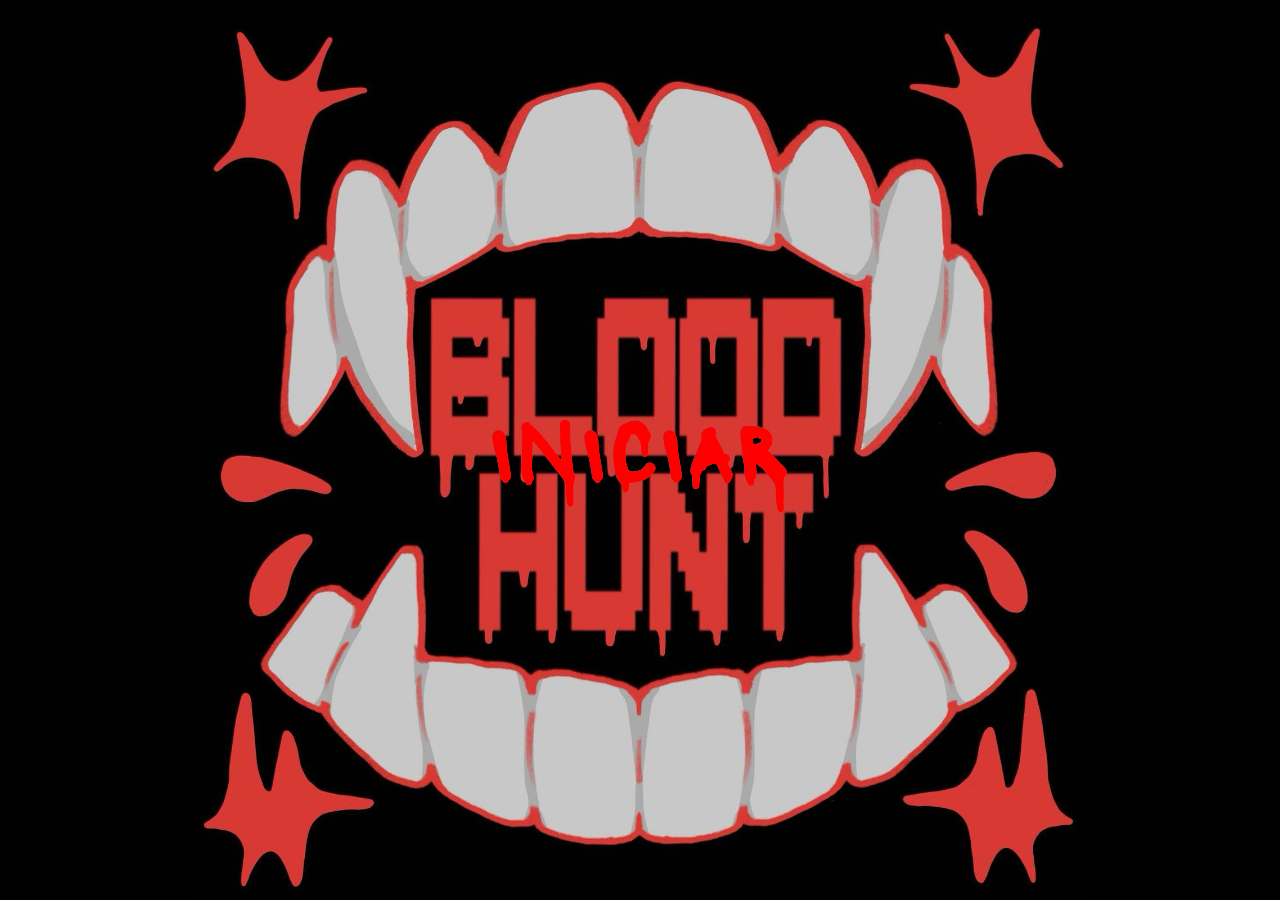
<file: index.html>
<!DOCTYPE html>
<html lang="en">
<head>
    <meta charset="UTF-8">
    <meta name="viewport" content="width=device-width, initial-scale=1.0">
    <title>BLOOD HUNT</title>
    <link rel="stylesheet" href="stylestartPage.css">
    <link rel="preconnect" href="https://fonts.googleapis.com">
    <link rel="preconnect" href="https://fonts.gstatic.com" crossorigin>
    <link href="https://fonts.googleapis.com/css2?family=Lacquer&display=swap" rel="stylesheet">
</head>
<body>
    <div class="glitch-wrapper">
        <div class="glitch" data-glitch="INICIAR" onclick="location.href = '../MAIN_MENU/main.html'">INICIAR</div>
    </div>
</body>
</html>
</file>
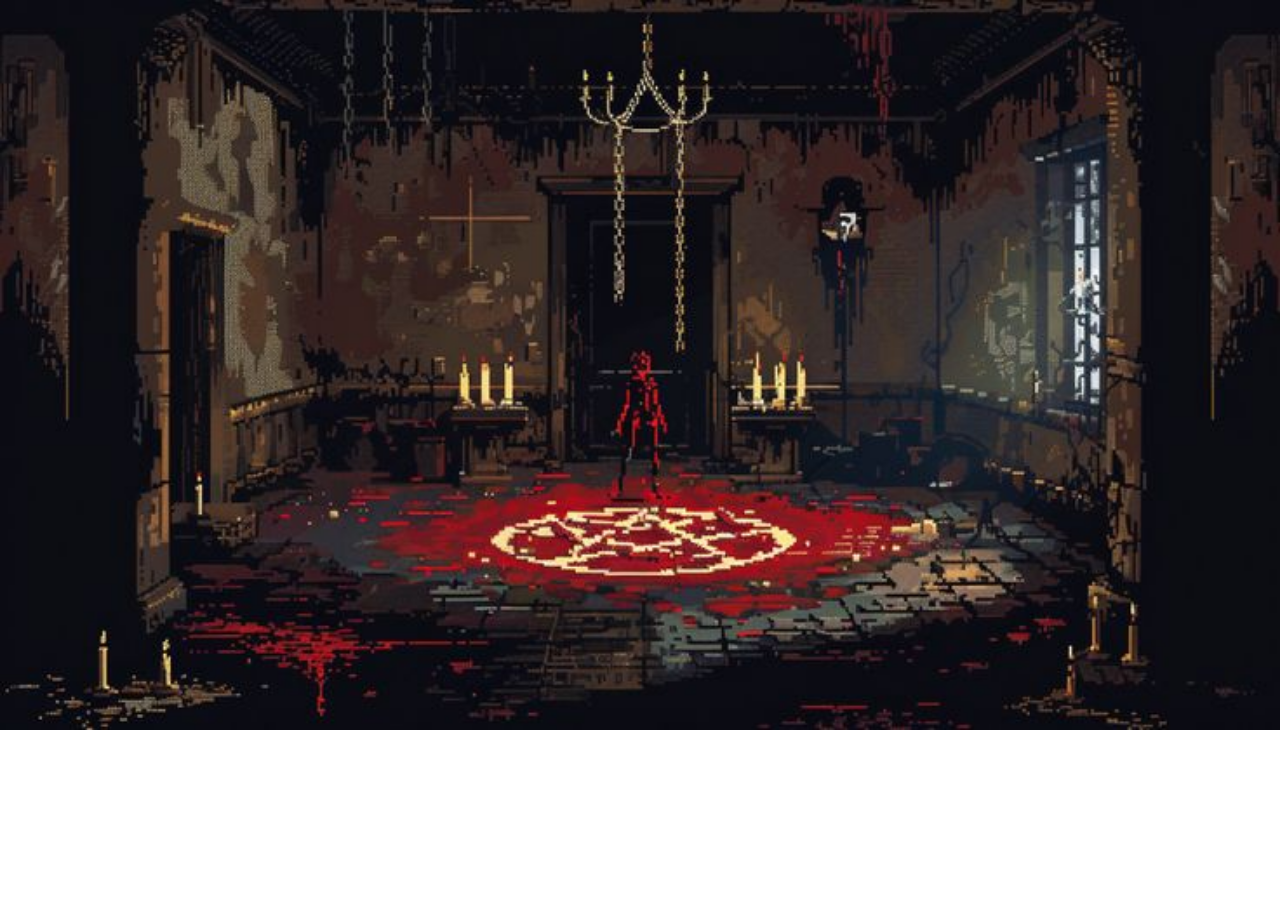
<file: M_DIFICULTY/dificulty.html>
<!DOCTYPE html>
<html lang="es">
<head>
    <meta charset="UTF-8">
    <title>DIFICULTAD</title>
    <link rel="stylesheet" href="dificulty.css">
    <link rel="preconnect" href="https://fonts.googleapis.com">
    <link rel="preconnect" href="https://fonts.gstatic.com" crossorigin>
    <link href="https://fonts.googleapis.com/css2?family=Lacquer&display=swap" rel="stylesheet">
</head>
<body>  
    <div id="myModal" class="modal">
      <div class="modal-content">
        <span class="close-btn" onclick="location.href = '../MAIN_MENU/main.html'">&times;</span>
        <h2>¿Con qué dificultad deseas jugar?</h2>
        <button id="btn1" data-text = "Normal" onclick="location.href = '../M_LEVEL/levels.html?showModal=true'">Normal</button>
        <button id="btn2" data-text="Difícil" onclick="location.href = '../M_LEVEL/levels Dificil.html?showModal=true'">Difícil</button>
      </div>
    </div>  
    <script src="dificulty.js"></script>
</body>
</html>
</file>
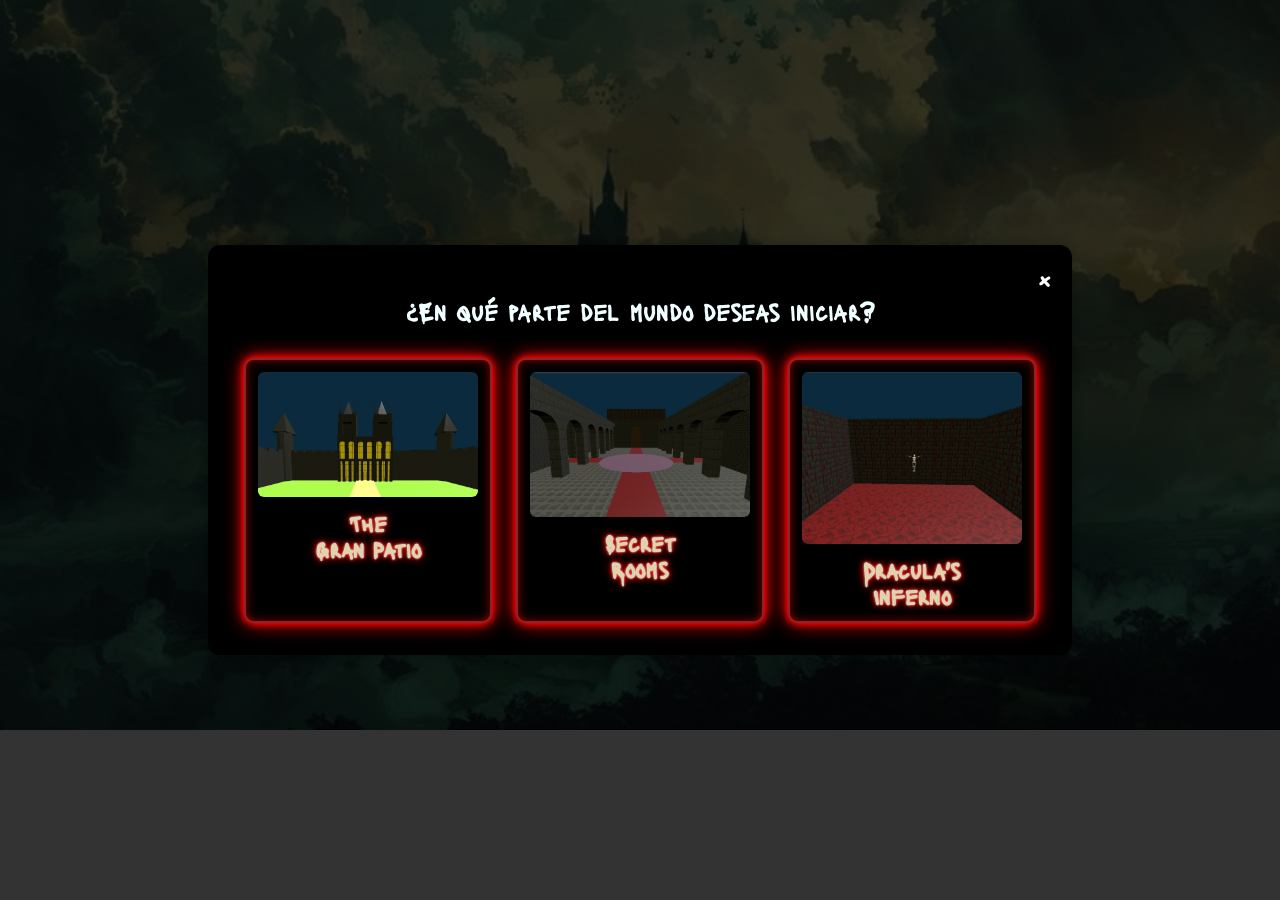
<file: M_LEVEL/levels Dificil.html>
<!DOCTYPE html>
<html lang="es">
<head>
  <meta charset="UTF-8">
  <title>ESCENARIOS</title>
  <link rel="stylesheet" href="levels.css">
  <link rel="preconnect" href="https://fonts.googleapis.com">
  <link rel="preconnect" href="https://fonts.gstatic.com" crossorigin>
  <link href="https://fonts.googleapis.com/css2?family=Lacquer&display=swap" rel="stylesheet">
</head>
<body>
  <div id="myModal" class="modal">
        <div class="modal-content">
            <span class="close-btn" onclick="location.href = '../MAIN_MENU/main.html'">&times;</span>
            <h2>¿En qué parte del mundo deseas iniciar?</h2> 

            <div class="cards-container">
                <div class="option-card" onclick="location.href='../SCENE/game Normal 1.html'">
                    <img src="../IMGS/patio.png" alt="lvl1">
                    <h3>The</h3>
                    <h3>Gran Patio</h3>
                </div>
                <div class="option-card" onclick="location.href='../SCENE/game Normal 2.html'">
                    <img src="../IMGS/rooms.png" alt="lvl2">
                    <h3>Secret</h3>
                    <h3>Rooms</h3>
                </div>
                <div class="option-card" onclick="location.href='../SCENE/game Normal 3.html'">
                    <img src="../IMGS/drac.png" alt="lvl3">
                    <h3>Dracula's</h3>
                    <h3>Inferno</h3>
                </div>
            </div>
        </div>
  </div>

  <script src="levels.js"></script>
</body>
</html>
</file>
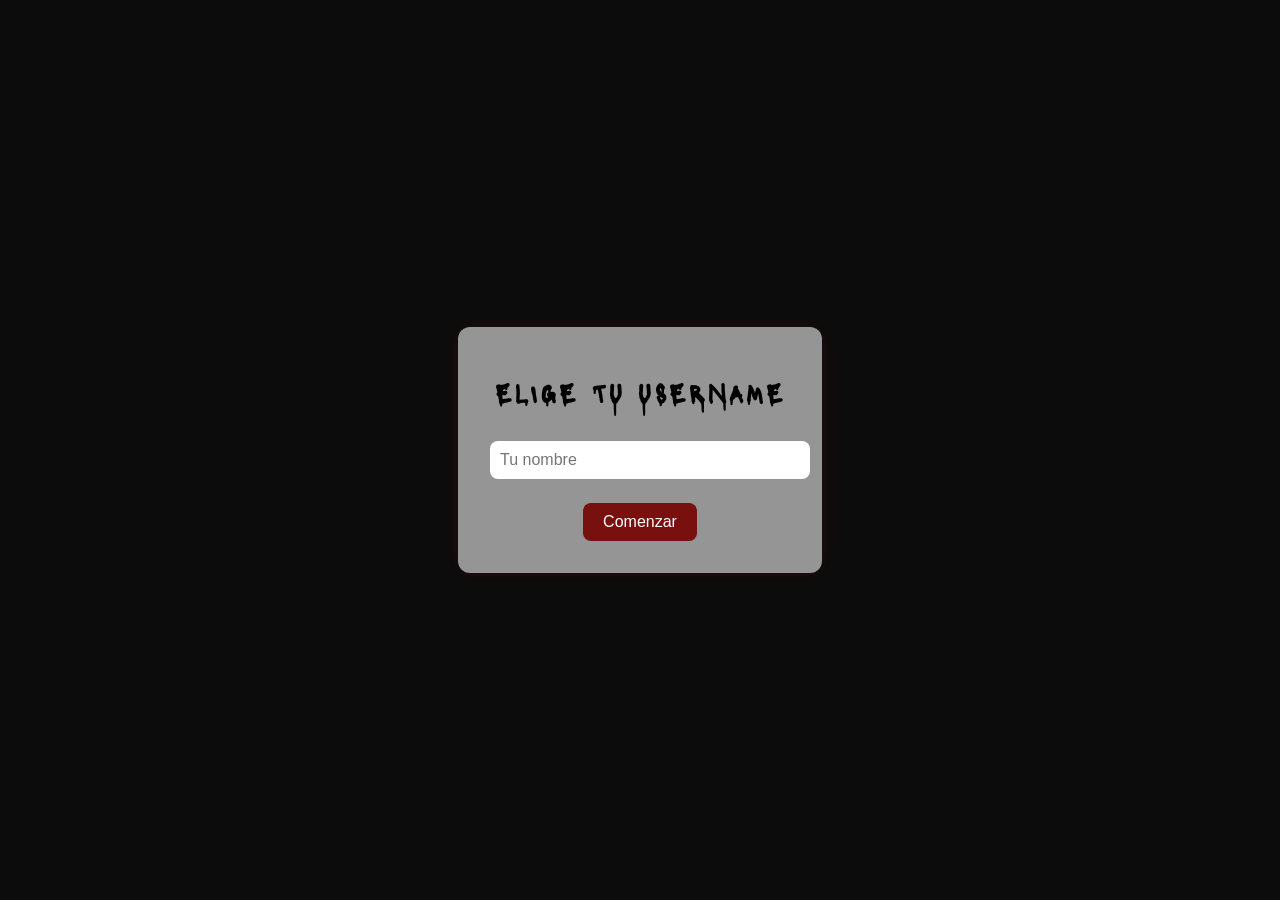
<file: M_PDT/MainmenuConfi.html>
<!DOCTYPE html>
<html lang="es">
<head>
    <meta charset="UTF-8" />
    <meta name="viewport" content="width=device-width, initial-scale=1.0"/>
    <title>Registro Jugador</title>
    <link rel="stylesheet" href="style_mConfi.CSS">
    <link rel="preconnect" href="https://fonts.googleapis.com">
    <link rel="preconnect" href="https://fonts.gstatic.com" crossorigin>
    <link href="https://fonts.googleapis.com/css2?family=Lacquer&display=swap" rel="stylesheet">
</head>
<body>
    <!-- Modal -->
    <div id="playerModal" class="modal-overlay">
      <div class="modal">
        <h1 class="glitch" data-text="Elige tu username">Elige tu username</h1>
        <input type="text" id="playerNameInput" placeholder="Tu nombre" />
        <button onclick="startGame()">Comenzar</button>
      </div>
    </div>

    <script src="script_mConfi.js"></script>

</body>
</html>
</file>
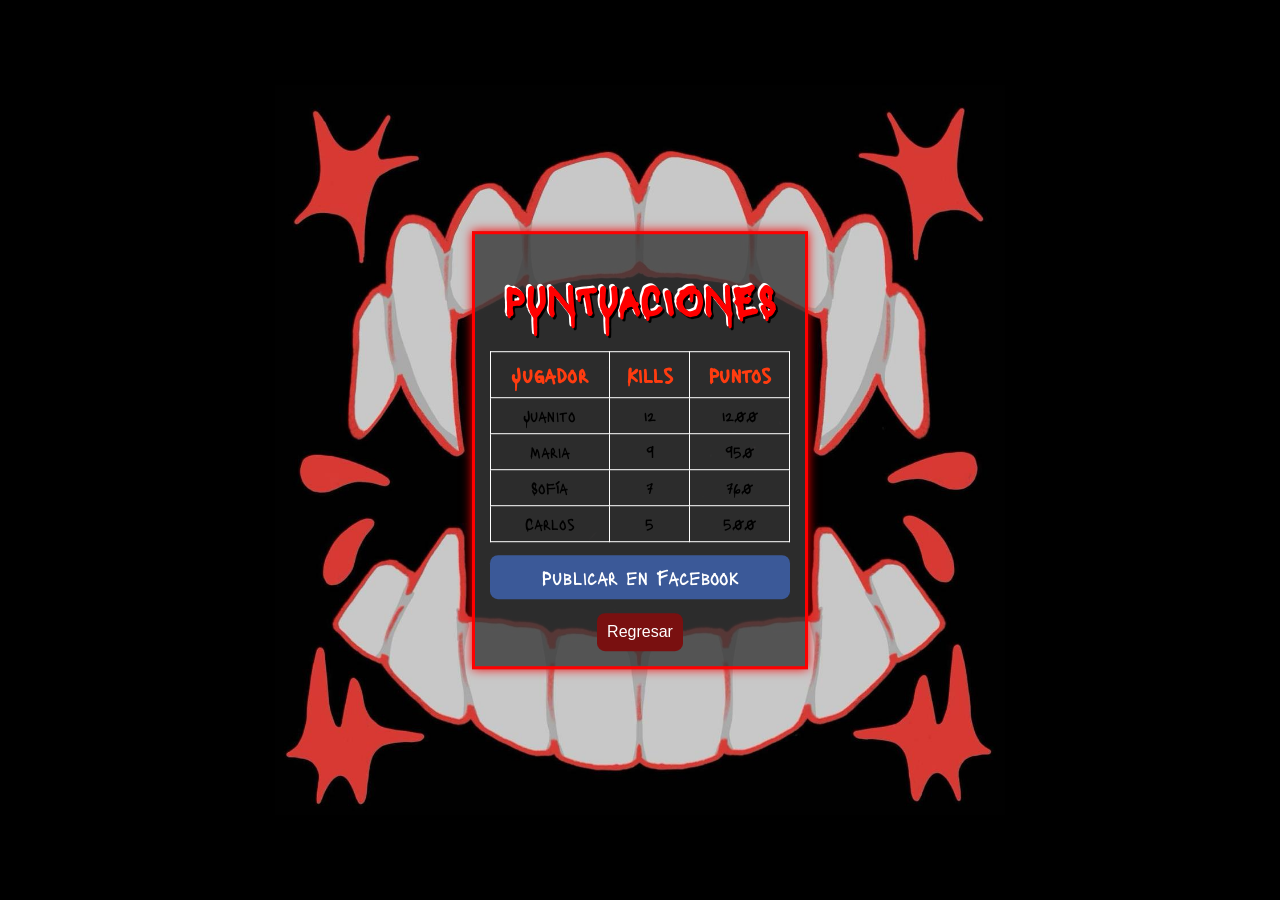
<file: M_SCORES/leaderboard.html>
<!DOCTYPE html>
<html lang="en">
<head>
    <meta charset="UTF-8">
    <meta name="viewport" content="width=device-width, initial-scale=1.0">
    <title>LEADERBOARD</title>
    <link rel="stylesheet" href="stylescores.css">
    <link rel="preconnect" href="https://fonts.googleapis.com">
    <link rel="preconnect" href="https://fonts.gstatic.com" crossorigin>
    <link href="https://fonts.googleapis.com/css2?family=Lacquer&display=swap" rel="stylesheet">
</head>
<body>
  <div id="game-container">
      <div id="All-scores" class="container">
        <h1 class="glitch-text">PUNTUACIONES</h1>
        <table id="scoreboard">
          <thead>
            <tr>
              <th>Jugador</th>
              <th>Kills</th>
              <th>Puntos</th>
            </tr>
          </thead>
          <tbody>
            <tr data-player="1">
              <td>Juanito</td>
              <td class="kills">12</td>
              <td class="points">1200</td>
            </tr>
            <tr data-player="2">
              <td>Maria</td>
              <td class="kills">9</td>
              <td class="points">950</td>
            </tr>
            <tr data-player="4">
              <td>Sofía</td>
              <td class="kills">7</td>
              <td class="points">760</td>
            </tr>
            <tr data-player="5">
              <td>Carlos</td>
              <td class="kills">5</td>
              <td class="points">500</td>
            </tr>
          </tbody>
        </table>    
        <button id="publish-btn" onclick="publishScore()">Publicar en Facebook</button>
        <button class="return-btn" onclick="location.href = '../MAIN_MENU/main.html'">Regresar</button>
    </div>
  </div>

  <!-- Facebook SDK -->
  <div id="fb-root"></div>
  <script async defer crossorigin="anonymous" src="https://connect.facebook.net/en_US/sdk.js"></script>
  <script>
    // Variables pal leaderboard
    window.onload = function () {
      const name = localStorage.getItem("playerName");
      const playerKills = localStorage.getItem("playerKills");
      const playerScore = localStorage.getItem("playerScore");
    
      console.log(name, playerKills, playerScore);

      if (name && playerKills !== null && playerScore !== null) {
        const tableBody = document.querySelector("#scoreboard tbody");
        
        if (!tableBody) {
          console.error("No se encontró el tbody");
          return;
        }
        const newRow = document.createElement("tr");
        newRow.innerHTML = `
          <td>${name}</td>
          <td class="kills">${playerKills}</td>
          <td class="points">${playerScore}</td>
        `;
        tableBody.appendChild(newRow);
      } else {
        console.warn("Faltan datos en localStorage");
      }
    
      ordenarLeaderboardPorPuntaje();
    
      // Asegura que todas las filas tengan el evento de selección
      document.querySelectorAll("#scoreboard tbody tr").forEach(row => {
        row.addEventListener("click", function () {
          document.querySelectorAll("#scoreboard tbody tr").forEach(r => r.classList.remove("selected"));
          this.classList.add("selected");
        
          const cells = this.querySelectorAll("td");
          selectedPlayer = {
            name: cells[0].textContent,
            kills: cells[1].textContent,
            score: cells[2].textContent
          };
        });
      });
    };

    function ordenarLeaderboardPorPuntaje() {
      const tbody = document.querySelector("#scoreboard tbody");
      const filas = Array.from(tbody.querySelectorAll("tr"));

      filas.sort((a, b) => {
        const puntosA = parseInt(a.querySelector(".points").textContent);
        const puntosB = parseInt(b.querySelector(".points").textContent);
        return puntosB - puntosA;
      });

      tbody.innerHTML = "";
      filas.forEach(row => tbody.appendChild(row));
    }

    window.fbAsyncInit = function () {
      FB.init({
        appId: '1074980501140199',
        xfbml: true,
        version: 'v18.0'
      });
    };

    let selectedPlayer = null;

    document.querySelectorAll("#scoreboard tbody tr").forEach(row => {
      row.addEventListener("click", function () {
        document.querySelectorAll("#scoreboard tbody tr").forEach(r => r.classList.remove("selected"));
        this.classList.add("selected");

        const cells = this.querySelectorAll("td");
        selectedPlayer = {
          name: cells[0].textContent,
          kills: cells[1].textContent,
          score: cells[2].textContent
        };
      });
    });

    function publishScore() {
      if (!selectedPlayer) {
        alert("Selecciona un jugador primero.");
        return;
      }
      
      FB.login(function (response) {
        if (response.authResponse) {
          const message = `🔥 ${selectedPlayer.name} logró ${selectedPlayer.kills} kills y ${selectedPlayer.score} puntos. ¡Qué crack! 🎮`;

          FB.api('/me/accounts', function (accountsResponse) {
            if (accountsResponse.error) {
              console.error('Error obteniendo las páginas:', accountsResponse.error);
              alert('Error obteniendo las páginas.');
              return;
            }

            const page = accountsResponse.data.find(p => p.name === 'Blood Hunt'); // o hardcodea el ID
            if (!page) {
              alert('No se encontró la página.');
              return;
            }

            const pageId = page.id;
            const pageAccessToken = page.access_token;

            FB.api(`/${pageId}/feed`, 'POST', {
              message: message,
              access_token: pageAccessToken
            }, function (postResponse) {
              if (postResponse.error) {
                console.error('Error publicando:', postResponse.error);
                alert('Error al publicar en la página.');
              } else {
                alert('¡Publicado exitosamente en Facebook!');
              }
            });
          });
        } else {
          alert("Inicio de sesión cancelado.");
        }
      }, { scope: 'pages_manage_posts,pages_read_engagement' });
    }
  </script>

</body>
</html>
</file>
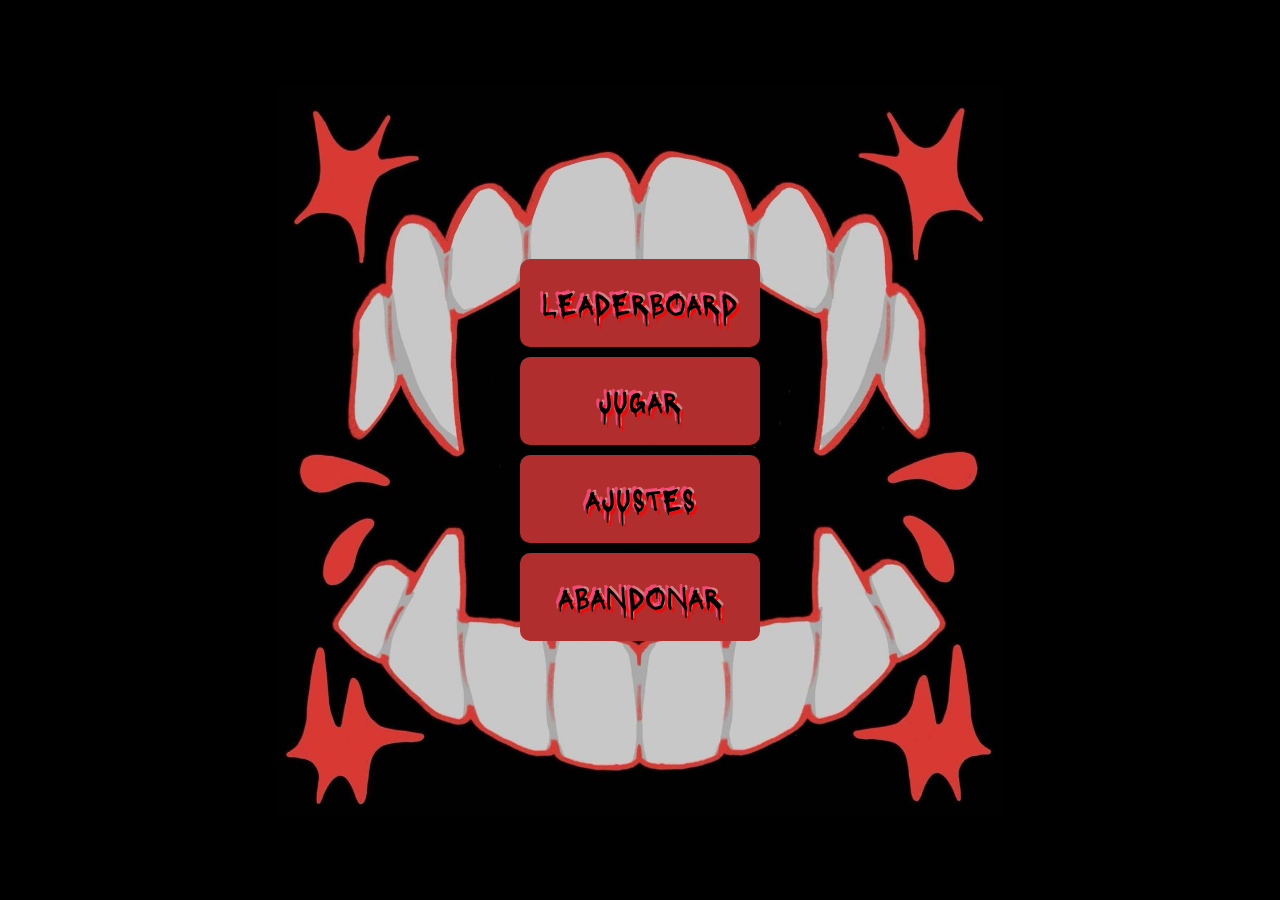
<file: MAIN_MENU/main.html>
<!DOCTYPE html>
<html lang="en">
<head>
    <meta charset="UTF-8">
    <meta name="viewport" content="width=device-width, initial-scale=1.0">
    <title>MAIN</title>
    <link rel="stylesheet" href="main.css">
    <link rel="preconnect" href="https://fonts.googleapis.com">
    <link rel="preconnect" href="https://fonts.gstatic.com" crossorigin>
    <link href="https://fonts.googleapis.com/css2?family=Lacquer&display=swap" rel="stylesheet">
</head>
<body>
    <div class="btnS-container">
        <button class="glitch-text" type="button" onclick="location.href = '../M_SCORES/leaderboard.html'">LEADERBOARD</button>
        <button class="glitch-text" type="button" onclick="location.href = '../M_JUGADORES/players.html?showModal=true'">JUGAR</button>
        <button class="glitch-text" type="button" onclick="location.href = '../M_PDT/MainmenuConfi.html'">AJUSTES</button>
        <button class="glitch-text" type="button" id="quit-btn">ABANDONAR</button>
    </div>

    <script src="mainm.js"></script>
</body>
</html>
</file>
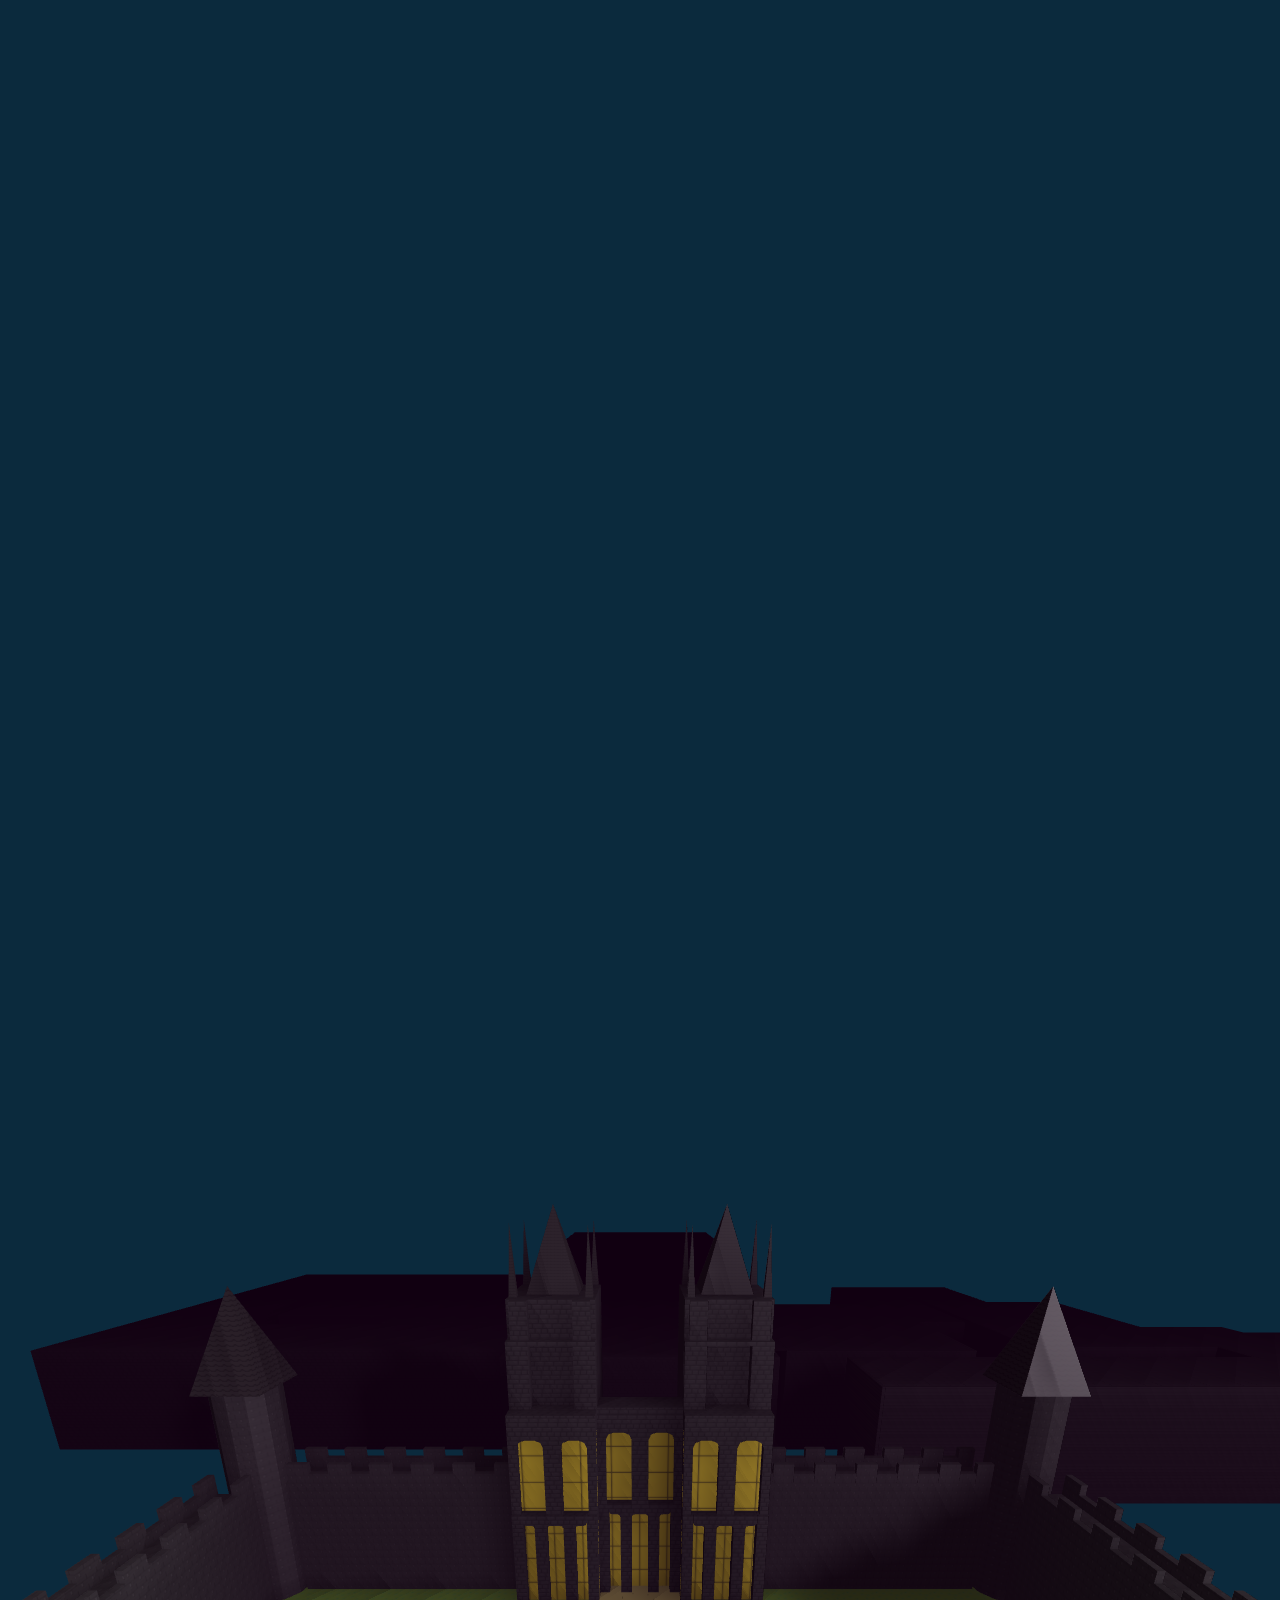
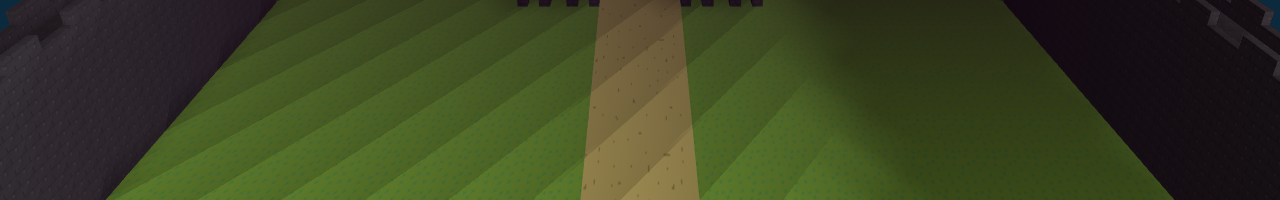
<file: SCENE/game.html>
<!DOCTYPE html>
<html lang="en">
<head>
    <meta charset="UTF-8">
    <meta name="viewport" content="width=device-width, initial-scale=1.0">
    <title>Juego Principal</title>
    <link rel="stylesheet" href="game.css">
</head>
<body>
    <div id="game-container">
        <!-- Menú de pausa -->
        <div id="pause-menu" class="hidden">
            <h1 class="glitch-text">PAUSA</h1>
            <button class="pause-btn" id="resume-btn">Reanudar</button>
            <button class="pause-btn" id="settings-btn">Configuración</button>
            <button class="pause-btn" id="quit-btn">Abandonar</button>
        </div>

        <div id="share-modal" class="hidden">
            <h1 class="glitch-text">¿Seguro que deseas salir?</h1>
            <button class="pause-btn" id="skip-share-btn">SI</button>
            <button class="pause-btn" id="skip-return-btn">MEJOR NO</button>
        </div>

        <div id="settings-menu" class="hidden">
            <h1 class="glitch-text">CONFIGURACIÓN</h1>
            <button class="pause-btn" id="back-btn">Volver</button>
        </div>
    </div>
 

    <script type="module">
        const playerName = localStorage.getItem("playerName");
        if (playerName) {
            document.body.insertAdjacentHTML("afterbegin", `<h1>¡Bienvenido, ${playerName}!</h1>`);
        }
        
        import * as THREE from './three.module.js';
        import { OrbitControls } from './OrbitControls.js';
        import { STLLoader } from "./STLLoader.js";
        import { GLTFLoader } from "./GLTFLoader.js";
    
        const scene = new THREE.Scene();
        scene.background = new THREE.Color("#0b2a3d");
        scene.fog = new THREE.FogExp2(0x110011, 0.035);
        
        /* Cámara */
        const camera = new THREE.PerspectiveCamera(75, window.innerWidth / window.innerHeight, 0.1, 1000);
        camera.position.set(0, 20, 70);       

        /*-------------------Escenarios ---------------------*/
        //Escenario
        const Escn1 = new GLTFLoader();
        Escn1.load("/modelos/Escenario1/Escenarios.glb", function (model) {
              const obj = model.scene;
              obj.scale.set(1, 1, 1);
              obj.position.set(0, 0, 0);

              obj.traverse(function (child) {
                    if (child.isMesh) {
                        child.castShadow = true;
                        child.receiveShadow = true;
                    }
                });
              scene.add(obj);             
            }
        ); 
    
        /*LUCES*/
        const hemisphereLight = new THREE.HemisphereLight(0xffffbb, 0x080820, 3);
        hemisphereLight.intensity = 0.5;
        scene.add(hemisphereLight);

        const ambient = new THREE.AmbientLight(0xffffff, 0.9); // Luz tenue
        scene.add(ambient);

        const directionalLight = new THREE.DirectionalLight(0xffffff, 10);
        directionalLight.position.set(500, 300, 500);
        directionalLight.shadow.bias = -0.0005;
        directionalLight.shadow.normalBias = 0.02;

        // 🎯 Apunta al centro del escenario (importantísimo)
        const lightTarget = new THREE.Object3D();
        lightTarget.position.set(0, 0, 0); // Centro del escenario

        scene.add(lightTarget);
        directionalLight.target = lightTarget;

        // ☁️ Activa sombras
        directionalLight.castShadow = true;

        // 🧱 Ajuste de área de sombras (shadow camera)
        directionalLight.shadow.camera.left = -400;
        directionalLight.shadow.camera.right = 400;
        directionalLight.shadow.camera.top = 400;
        directionalLight.shadow.camera.bottom = -400;
        directionalLight.shadow.camera.near = 1;
        directionalLight.shadow.camera.far = 1000;

        // 🖼️ Resolución de mapa de sombras
        directionalLight.shadow.mapSize.width = 1024;
        directionalLight.shadow.mapSize.height = 1024;

        scene.add(directionalLight);

        /* Renderizador */
        const renderer = new THREE.WebGLRenderer({antialias: true});
        renderer.setSize(window.innerWidth, window.innerHeight);
        renderer.shadowMap.enabled = true;
        renderer.shadowMap.type = THREE.PCFSoftShadowMap;
        document.body.appendChild(renderer.domElement);
        const cameraControl = new OrbitControls(camera, renderer.domElement);
    
        /* Estilo CSS inline para el canvas */
        renderer.domElement.style.display = "block";
        renderer.domElement.style.width = "100vw";
        renderer.domElement.style.height = "100vh";
        renderer.domElement.style.margin = "0";
        renderer.domElement.style.overflow = "hidden";
    
        /* Animación */
        function animate() {
            renderer.render(scene, camera);
            requestAnimationFrame(animate);
        }
        animate();
    
        /* Ajustar tamaño de pantalla */
        window.addEventListener('resize', () => {
            renderer.setSize(window.innerWidth, window.innerHeight);
            camera.aspect = window.innerWidth / window.innerHeight;
            camera.updateProjectionMatrix();
        });
    </script>    

    <script src="game.js"></script>
</body>
</html>
</file>
<file: stylestartPage.css>
.lacquer-regular {
   font-family: "Lacquer", system-ui;
   font-weight: 400;
   font-style: normal;
}  
body {
   font-family: 'Lacquer', sans-serif;
   display: flex;
   justify-content: center;
   align-items: center;
   height: 100vh;
   margin: 0;
   background-color: #000000;
   background-image: url(../IMGS/logo.jpg);
   background-position: center;
   background-repeat: no-repeat;
   background-size: contain;

}
.glitch-wrapper {
   width: 100%;
   height: 100%;
   display: flex;
   align-items: center;
   justify-content: center;
   text-align: center;
   background-color: #77414100;
   cursor: default;
}
.glitch {
   position: relative;
   font-size: 80px;
   font-weight: 700;
   line-height: 1.2;
   color: #ff0000;
   letter-spacing: 5px;
   z-index: 1;
}
.glitch:before,
.glitch:after {
   display: block;
   content: attr(data-glitch);
   position: absolute;
   top: 0;
   left: 0;
   opacity: 0.8;
}
.glitch:before {
   animation: glitch-color 0.3s cubic-bezier(0.25, 0.46, 0.45, 0.94) both infinite;
   color: #902d2d;
   z-index: -1;
}
.glitch:after {
   animation: glitch-color 0.3s cubic-bezier(0.25, 0.46, 0.45, 0.94) reverse both infinite;
   color: rgb(190, 190, 190);
   z-index: -2;
}
@keyframes glitch-color {
   0% {
      transform: translate(0);
   }

   20% {
      transform: translate(-5px, 5px);
   }

   40% {
      transform: translate(-5px, -5px);
   }

   60% {
      transform: translate(5px, 5px);
   }

   80% {
      transform: translate(5px, -5px);
   }

   to {
      transform: translate(0);
   }
}
</file>
<file: M_DIFICULTY/dificulty.css>
.lacquer-regular {
    font-family: "Lacquer", system-ui;
    font-weight: 400;
    font-style: normal;
}

body {
    font-family: 'Lacquer', sans-serif;
    margin: 0;
    padding: 0;
    background-image: url('../IMGS/PixArtHorr.jpg');
    background-repeat: no-repeat;
    background-size: cover;
}

.modal {
    display: none; /* Oculto por defecto */
    position: fixed;
    z-index: 1000;
    left: 0;
    top: 0;
    width: 100vw;
    height: 100vh;
    background-color: rgba(0,0,0,0.6); /* Fondo oscuro */
    justify-content: center;
    align-items: center;
}

.modal-content {
    background-color: #000000;
    padding: 2rem;
    border-radius: 12px;
    text-align: center;
    position: relative;
    width: 300px;
    box-shadow: 0 0 15px rgba(0,0,0,0.3);
    color: azure;
}

.close-btn {
    position: absolute;
    top: 12px;
    right: 16px;
    font-size: 30px;
    cursor: pointer;
}

button {
    font-family: 'Lacquer', sans-serif;
    margin: 10px;
    padding: 12px 28px;
    border: 2px solid #8b2525;
    background-color: #d6cca3;
    color: rgb(139, 37, 37);
    border-radius: 8px;
    cursor: pointer;
    font-size: 26px;
    position: relative;
    overflow: hidden;
    transition: all 0.3s ease-in-out;
    box-shadow:
      0 0 5px #ff0000,
      0 0 10px #ff0000,
      0 0 20px #ff0000,
      inset 0 0 10px #8b0000;
}

button:hover {
    background-color: #ff0000;
    color: whitesmoke;
    text-shadow:
      0 0 10px #ff0000,
      0 0 20px #ff0000,
      0 0 30px #ff0000,
      0 0 40px #ff0000,
      0 0 70px #ff0000;
    text-shadow: 0 0 5px #fff, 0 0 10px red, 0 0 20px red;
    animation: flicker 0.2s infinite alternate, shake 0.3s infinite;
    border-color: #ff0000;
    box-shadow:
      0 0 15px #ff0000,
      0 0 30px #ff0000,
      0 0 40px #ff0000,
      inset 0 0 15px #ff0000;
}

button:hover::before {
    content: attr(data-text);
    position: absolute;
    top: 0; left: 2px;
    width: 100%;
    height: 100%;
    color: #ff0000;
    background: transparent;
    overflow: hidden;
    opacity: 0.7;
    clip-path: inset(0 0 60% 0);
    animation: glitchTop 0.3s infinite linear alternate;
    pointer-events: none;
    z-index: 2;
    text-shadow: 2px 0 #ff0000;
}

@keyframes glitchTop {
    0% { clip-path: inset(0 0 60% 0); }
    100% { clip-path: inset(0 0 40% 0); }
}

@keyframes glitchBottom {
    0% { clip-path: inset(60% 0 0 0); }
    100% { clip-path: inset(40% 0 0 0); }
}

@keyframes shake {
    0% { transform: translate(0px, 0px) rotate(0deg); }
    25% { transform: translate(-1px, 1px) rotate(-1deg); }
    50% { transform: translate(1px, -1px) rotate(1deg); }
    75% { transform: translate(-1px, 1px) rotate(0deg); }
    100% { transform: translate(1px, -1px) rotate(-1deg); }
}

@keyframes flicker {
    0%, 19%, 21%, 23%, 25%, 54%, 56%, 100% {
        opacity: 1;
        text-shadow:
          0 0 10px #ff0000,
          0 0 20px #ff0000,
          0 0 30px #ff0000,
          0 0 40px #ff0000;
    }
    20%, 22%, 24%, 55% {
        opacity: 0.4;
        text-shadow: none;
    }
}
</file>
<file: M_LEVEL/levels.css>
.lacquer-regular {
    font-family: "Lacquer", system-ui;
    font-weight: 400;
    font-style: normal;
}

body {
    font-family: 'Lacquer', sans-serif;
    margin: 0;
    padding: 0;
    background-image: url('../IMGS/chateauvamp.jpg');
    background-repeat: no-repeat;
    background-size: cover;
}

.modal {
  position: fixed;
  top: 0;
  left: 0;
  width: 100%;
  height: 100vh;
  background-color: rgba(0, 0, 0, 0.8); /* efecto oscuro de fondo */
  display: flex;
  justify-content: center;
  align-items: center;
  z-index: 1000;
}

.modal-content {
  background-color: #000000;
  padding: 2rem;
  border-radius: 12px;
  text-align: center;
  position: relative;
  max-width: 800px;
  width: 90%;
  box-shadow: 0 0 15px rgba(0,0,0,0.3);
  color: azure;
}

.option-card {
  font-family: 'Lacquer', sans-serif;
  width: 220px;
  background-color: #000;
  border: 2px solid #8b2525;
  border-radius: 10px;
  padding: 12px;
  color: #ded4ad;
  cursor: pointer;
  transition: all 0.3s ease-in-out;
  box-shadow:
    0 0 5px #ff0000,
    0 0 10px #ff0000,
    0 0 20px #ff0000,
    inset 0 0 10px #8b0000;
  position: relative;
  overflow: hidden;
  text-align: center;
  margin: 0;
}

.option-card img {
  width: 100%;
  height: auto;
  border-radius: 6px;
  margin-bottom: 10px;
  
}

.option-card h3 {
  margin: 0;
  font-size: 22px;
  text-shadow:
    0 0 2px #fff,
    0 0 4px red,
    0 0 8px red;
  position: relative;
  z-index: 1;
}

.option-card:hover {
  background-color: #ff0000;
  color: whitesmoke;
  transform: scale(1.05) rotate(-1deg);
  border-color: #ff0000;
  box-shadow:
    0 0 15px #ff0000,
    0 0 30px #ff0000,
    0 0 40px #ff0000,
    inset 0 0 15px #ff0000;
  animation: shake 0.3s infinite;
}

.option-card:hover h3::before {
  content: attr(data-text);
  position: absolute;
  top: 0; left: 2px;
  width: 100%;
  height: 100%;
  color: #ff0000;
  background: transparent;
  overflow: hidden;
  opacity: 0.7;
  clip-path: inset(0 0 60% 0);
  animation: glitchTop 0.3s infinite linear alternate;
  pointer-events: none;
  z-index: 2;
  text-shadow: 2px 0 #ff0000;
}

.cards-container {
  display: flex;
  justify-content: space-around;
  flex-wrap: wrap;
  gap: 1rem;
  margin-top: 2rem;
}

.option-card {
  margin: 0;
  text-align: center;
}

.close-btn {
  position: absolute;
  top: 15px;
  right: 20px;
  font-size: 2rem;
  color: white;
  cursor: pointer;
  transition: color 0.2s ease-in-out;
  z-index: 2;
}

.close-btn:hover {
  color: red;
}
</file>
<file: M_PDT/style_mConfi.CSS>
.lacquer-regular {
    font-family: "Lacquer", system-ui;
    font-weight: 400;
    font-style: normal;
}

body {
    margin: 0;
    font-family: 'Lacquer', sans-serif;
    background-color: #111;
    color: whitesmoke;
}

.modal-overlay {
    position: fixed;
    top: 0;
    left: 0;
    width: 100vw;
    height: 100vh;
    background-color: rgba(0, 0, 0, 0.29);
    display: flex;
    align-items: center;
    justify-content: center;
    z-index: 10;
}

.modal {
    background-color: #e3e3e3a3;
    padding: 2rem;
    border-radius: 12px;
    box-shadow: 0 0 20px rgba(219, 26, 26, 0.1);
    max-width: 300px;
    width: 90%;
    text-align: center;
}

.modal input {
    width: 100%;
    padding: 10px;
    margin-top: 1rem;
    border: none;
    border-radius: 8px;
    font-size: 1rem;
}

.modal button {
    margin-top: 1.5rem;
    padding: 10px 20px;
    background-color: #791010;
    color: white;
    border: none;
    border-radius: 8px;
    font-size: 1rem;
    cursor: pointer;
    transition: background-color 0.2s;
}

.modal button:hover {
    background-color: #ff1010;
    font-family: 'Lacquer', sans-serif;
    color: #111;
    transform: scale(1.5);
}

.hidden {
    display: none;
}

.glitch {
    position: relative;
    color: rgb(0, 0, 0);
    font-family: 'Lacquer', sans-serif;
    text-transform: uppercase;
    letter-spacing: 3px;
    font-size: 1.6rem;
}

.glitch::before,
.glitch::after {
    content: attr(data-text);
    position: absolute;
    top: 0;
    left: 0;
    width: 100%;
    overflow: hidden;
    color: white;
    clip: rect(0, 900px, 0, 0);
}

.glitch::before {
    animation: glitchTop 1.7s infinite linear alternate-reverse;
    color: #f0f; /* magenta */
    z-index: -1;
}

.glitch::after {
    animation: glitchBottom 1.5s infinite linear alternate-reverse;
    color: #0ff; /* cyan */
    z-index: -2;
}

@keyframes glitchTop {
    0% {
        clip: rect(0, 9999px, 0, 0);
        transform: translate(0px, 0px);
    }
    10% {
        clip: rect(0, 9999px, 10px, 0);
        transform: translate(-2px, -2px);
    }
    20% {
        clip: rect(5px, 9999px, 15px, 0);
        transform: translate(2px, 1px);
    }
    40% {
        clip: rect(3px, 9999px, 12px, 0);
        transform: translate(-1px, -1px);
    }
    100% {
        clip: rect(0, 9999px, 0, 0);
        transform: translate(0px, 0px);
    }
}

@keyframes glitchBottom {
    0% {
        clip: rect(0, 9999px, 0, 0);
        transform: translate(0px, 0px);
    }
    10% {
        clip: rect(12px, 9999px, 22px, 0);
        transform: translate(2px, 1px);
    }
    20% {
        clip: rect(10px, 9999px, 18px, 0);
        transform: translate(-3px, 0px);
    }
    40% {
        clip: rect(14px, 9999px, 24px, 0);
        transform: translate(1px, -2px);
    }
    100% {
        clip: rect(0, 9999px, 0, 0);
        transform: translate(0px, 0px);
    }
}
</file>
<file: M_SCORES/stylescores.css>
.lacquer-regular {
    font-family: "Lacquer", system-ui;
    font-weight: 400;
    font-style: normal;
} 
body {
    font-family: 'Lacquer', sans-serif;
    display: flex;
    justify-content: center;
    align-items: center;
    height: 100vh;
    margin: 0;
    background-color: #000000;
    background-image: url(../IMGS/mainlogo.jpg);
    background-position: center;
    background-repeat: no-repeat;
    background-size: 57%;
}

/*SCOREBOARD DE TODOS LOS JUGADORES*/
#game-container {
    position: relative;
    width: 100vw;
    height: 100vh;
    display: flex;
    justify-content: center;
    align-items: center;
}
#All-scores {
    position: fixed;
    top: 50%;
    left: 50%;
    transform: translate(-50%, -50%);
    background: rgba(56, 56, 56, 0.8);
    padding: 15px;
    border: 3px solid red;
    text-align: center;
    width: 300px;
    box-shadow: 0 0 10px red;
}
.glitch-text {
    color: red;
    font-size: 40px;
    text-shadow: 2px 2px 0 #000, -2px -2px 0 #fff;
}

/*estilo lista*/
table {
    width: 100%;
    border-collapse: collapse;
    margin-top: 20px;
}
th {
    border: 1px solid #fff;
    padding: 10px;
    text-align: center;
    color: #ff3c10;
    font-size: 1.3rem;
}
td {
    border: 1px solid #fff;
    padding: 8px;
    text-align: center;
}
tr.selected {
    background-color: #444;
    color: #fff;
}
.container {
    max-width: 600px;
    margin: auto;
    text-align: center;
}
.return-btn {
    margin-top: 20px;
}

.return-btn {
    margin-top: 9px;
    padding: 10px;
    background-color: #791010;
    color: white;
    border: none;
    border-radius: 8px;
    font-size: 1rem;
    cursor: pointer;
    transition: background-color 0.2s;
    font-family: sans-serif;
}

.return-btn:hover {
    background-color: #ff1010;
    font-family: 'Lacquer', sans-serif;
    color: #111;
    transform: scale(1.5);
}

#publish-btn {
    margin-top: 13px;
    margin-bottom: 5px;
    font-family: 'Lacquer', sans-serif;
    background: #3b5998;
    color: white;
    font-size: 20px;
    border: none;
    border-radius: 8px;
    padding: 10px;
    width: 100%;
}

#publish-btn:hover {
    font-family: 'Lacquer', sans-serif;
    background: #2c76ff;
    transform: scale(1.3);
}
</file>
<file: MAIN_MENU/main.css>
.lacquer-regular {
    font-family: "Lacquer", system-ui;
    font-weight: 400;
    font-style: normal;
}  
body {
    font-family: 'Lacquer', sans-serif;
    display: flex;
    justify-content: center;
    align-items: center;
    height: 100vh;
    margin: 0;
    background-color: #000000;
    background-image: url(../IMGS/mainlogo.jpg);
    background-position: center;
    background-repeat: no-repeat;
    background-size: 57%;
}
.btnS-container {
    display: flex;
    flex-direction: column;
    justify-content: center;
    align-items: center;
}
.glitch-text {
    font-family: 'Lacquer', sans-serif;
    font-size: 30px;
    color: black;
    background: rgb(177, 46, 46);
    text-shadow: 
        3px 3px 0 #ff0000c3, 
        -3px -3px 0 #ff4c85d2, 
        2px -2px 0 #ffffff69;
    border: none;
    border-radius: 10px;
    padding: 10px;
    margin: 5px;
    height: 5.5rem;
    width: 15rem;
    cursor: pointer;
    transition: transform 0.2s ease-in-out, background 0.2s ease-in-out;
    position: relative;
    overflow: hidden;
}

/* Efecto glitch extra al pasar el mouse */
.glitch-text:hover {
    transform: scale(1.7);
    background: red;
    animation: glitch 0.3s infinite;
}
@keyframes glitch {
    0% { transform: translate(2px, -2px) scale(1.35); }
    25% { transform: translate(-4px, 4px) scale(1.35); }
    50% { transform: translate(4px, -4px) scale(1.35); }
    75% { transform: translate(-2px, 2px) scale(1.35); }
    100% { transform: translate(1, 1) scale(1.35); }
}
</file>
<file: SCENE/game.css>
@import url('https://fonts.googleapis.com/css2?family=Lacquer&display=swap');

.lacquer-regular {
    font-family: "Lacquer", system-ui;
    font-weight: 400;
    font-style: normal;
}  

body {
    margin: 0;
    display: flex;
    flex-direction: column;
    align-items: center;
    background-color: #0b2a3d;
}

#game-container {
    position: relative;
    width: 100vw;
    height: 100vh;
    display: flex;
    justify-content: center;
    align-items: center;
}

#game-title {
    color: white;
    font-size: 50px;
}

#pause-menu, #settings-menu, #scoreboard, #share-modal {
    position: fixed;
    top: 50%;
    left: 50%;
    transform: translate(-50%, -50%);
    background: rgba(0, 0, 0, 0.8);
    padding: 20px;
    border: 3px solid red;
    text-align: center;
    width: 300px;
    box-shadow: 0 0 10px red;
}

.glitch-text {
    color: red;
    font-family: 'Lacquer', sans-serif;
    font-size: 30px;
    text-shadow: 2px 2px 0 #000, -2px -2px 0 #fff;
    /*font-size: 3rem;
    color: #ff004d;*/
    position: relative;
    letter-spacing: 4px;
    animation: glitch 1s infinite;
    text-transform: uppercase;
}

.pause-btn {
    font-family: 'Lacquer', sans-serif;
    font-size: 20px;
    color: white;
    background: red;
    border: none;
    padding: 10px;
    width: 100%;
    margin-top: 10px;
    cursor: pointer;
    transition: transform 0.2s;
}

.pause-btn:hover {
    transform: scale(1.1);
    background: darkred;
}

#scoreboard p {
    font-size: 25px;
    color: white;
    margin: 10px 0;
}

#settings-menu p {
    font-size: 25px;
    color: white;
    margin: 10px 0;
}

/*API-SHARE*/
#share-btn {
    background: #3b5998;
    color: white;
    font-size: 20px;
    border: none;
    padding: 10px;
    width: 100%;
    margin-top: 10px;
    cursor: pointer;

}

#share-btn:hover {
    background: #365899;
}

#skip-share-btn {
    background: #555;
    color: white;
    font-size: 20px;
    border: none;
    padding: 10px;
    width: 100%;
    margin-top: 10px;
    cursor: pointer;

}

#skip-share-btn:hover {
    background: #444;
}
/*fondo negro overlay*/
.hidden {
    display: none !important;
}

#black-overlay {
    position: fixed;
    top: 0;
    left: 0;
    width: 100%;
    height: 100%;
    background-color: #0b0b0b; /* oscuro vampírico */
    z-index: 9999;
    display: flex;
    justify-content: center;
    align-items: center;
    flex-direction: column;
}

@keyframes glitch {
    0% {
        text-shadow: 2px 2px rgb(255, 0, 0) rgb(255, 229, 197);
    }
    20% {
        text-shadow: -2px 2px rgb(169, 255, 31), 2px -2px rgb(255, 229, 197);
    }
    40% {
        text-shadow: 2px -2px #f00, -2px 2px rgb(255, 0, 0);
    }
    60% {
        text-shadow: 2px 2px rgb(255, 229, 197), -2px -2px rgb(169, 255, 31);
    }
    80% {
        text-shadow: -1px 1px #ff004d, 1px -1px rgb(255, 0, 0);
    }
    100% {
        text-shadow: 2px 2px rgb(255, 0, 0), -2px -2px rgb(255, 229, 197);
    }
}



/*AL PERDER
#game-over {
    position: fixed;
    top: 0;
    left: 0;
    width: 100%;
    height: 100%;
    background: rgba(151, 54, 54, 0.8);
    display: flex;
    justify-content: center;
    align-items: center;
    z-index: 9999;
}
.game-over-image {
    width: 80%;
    max-width: 600px;
    animation: fadeIn 2s ease-out;
}
@keyframes fadeIn {
    from {
        opacity: 0;
        transform: scale(0.8);
    }
    to {
        opacity: 1;
        transform: scale(1);
    }
}
.hidden {
    display: none;
}
*/

#pause-menu, #settings-menu, #share-modal {
  position: fixed;
  top: 50%;
  left: 50%;
  transform: translate(-50%, -50%);
  background: rgba(0, 0, 0, 0.8);
  padding: 20px;
  border: 3px solid red;
  text-align: center;
  width: 300px;
  z-index: 1000;
  box-shadow: 0 0 10px red;
}
</file>
